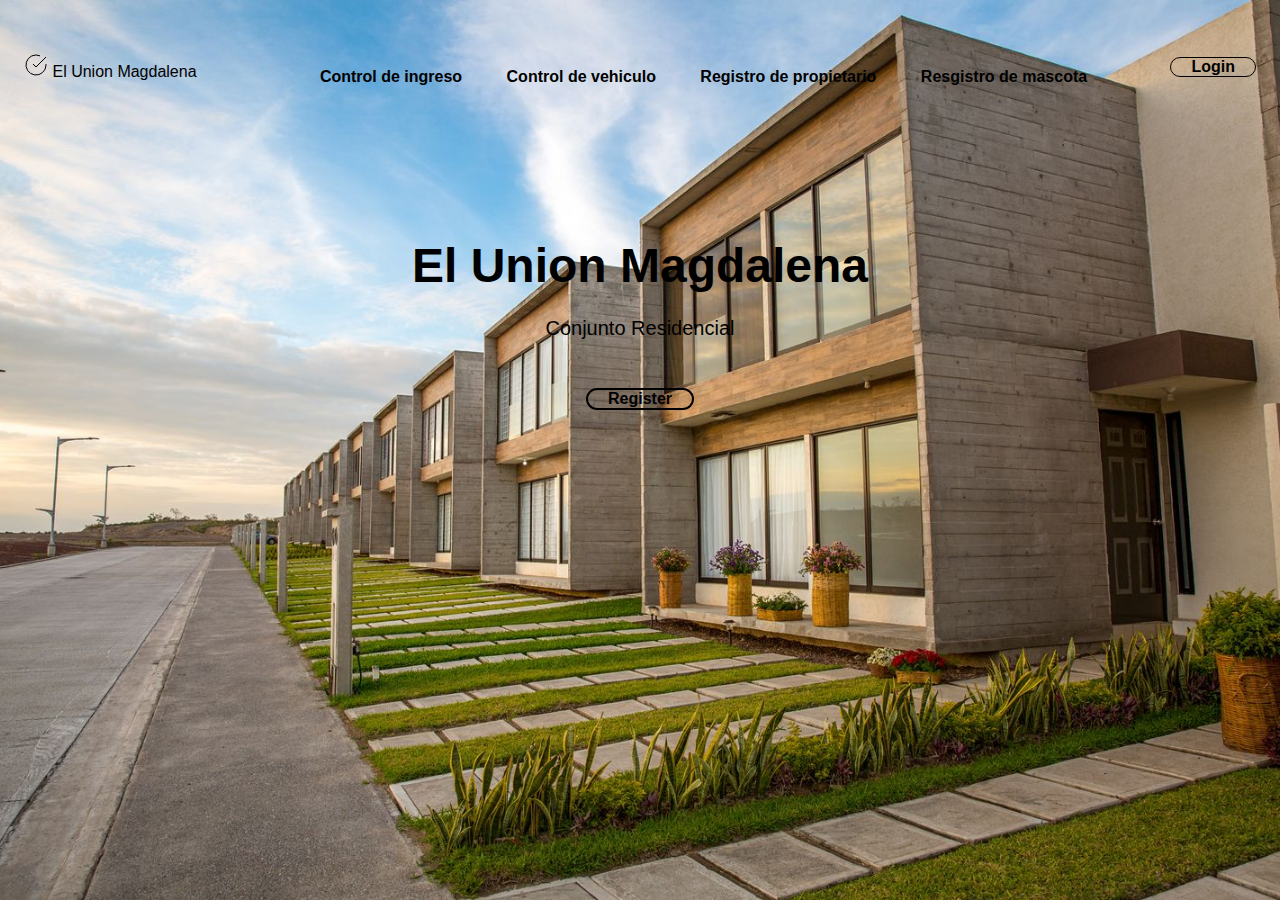
<file: index.html>
<!DOCTYPE html>
<html lang="en">

<head>
    <meta charset="UTF-8">
    <meta name="viewport" content="width=device-width, initial-scale=1.0">
    <title>Principal</title>
    <link rel="stylesheet" href="/estilos/styleIndex.css">
    <link rel="icon" type="image/x-icon" href="/imagenes/twin_tower_vector_twin_building_set_twin_building_icon_icon_188564.ico">
    <script>
        function controlIngreso() {
            window.location.href = 'control_Ingreso.html';
        }

        function registroMascotas() {
            window.location.href = 'registro_mascotas.html';
        }

        function registroResidentes() {
            window.location.href = 'registro_residentes.html';
        }

        function controlVehiculo() {
            window.location.href = 'control_vehiculo.html';
        }
    </script>
</head>

<body>

    <div class="Pagina_principal">
        <header class="Encabezado">
            <div class="Parte_de_arriba">
                <svg class="Chulo" fill="none" height="24" stroke="#000000" strokeLinecap="round" strokeLinejoin="round" strokeWidth="2" viewBox="0 0 24 24" width="24">
              <path d="M22 11.08V12a10 10 0 1 1-5.93-9.14"/>
              <polyline points="22 4 12 14.01 9 11.01" />
            </svg>
                <span class="Titulo_de_Arriba">El Union Magdalena</span>
            </div>
            <nav>
                <ul>
                    <li><a href="#" onclick="controlIngreso()">Control de ingreso</a></li>
                    <li><a href="#" onclick="controlVehiculo()">Control de vehiculo</a></li>
                    <li><a href="#" onclick="registroResidentes()">Registro de propietario</a></li>
                    <li><a href="#" onclick="registroMascotas()">Resgistro de mascota</a></li>
                </ul>
            </nav>
            <a href="#" class="Boton_de_Login">Login</a>
        </header>
        <main class="Titulo_Subtitulo_Boton_de_Empezar">
            <h1 class="Titulo"><span>El Union Magdalena</span></h1>
            <p class="Subtitulo">Conjunto Residencial</p>
            <a href="#" class="BotonEmpienza">Register</a>
        </main>
    </div>
</body>
</html>
</file>
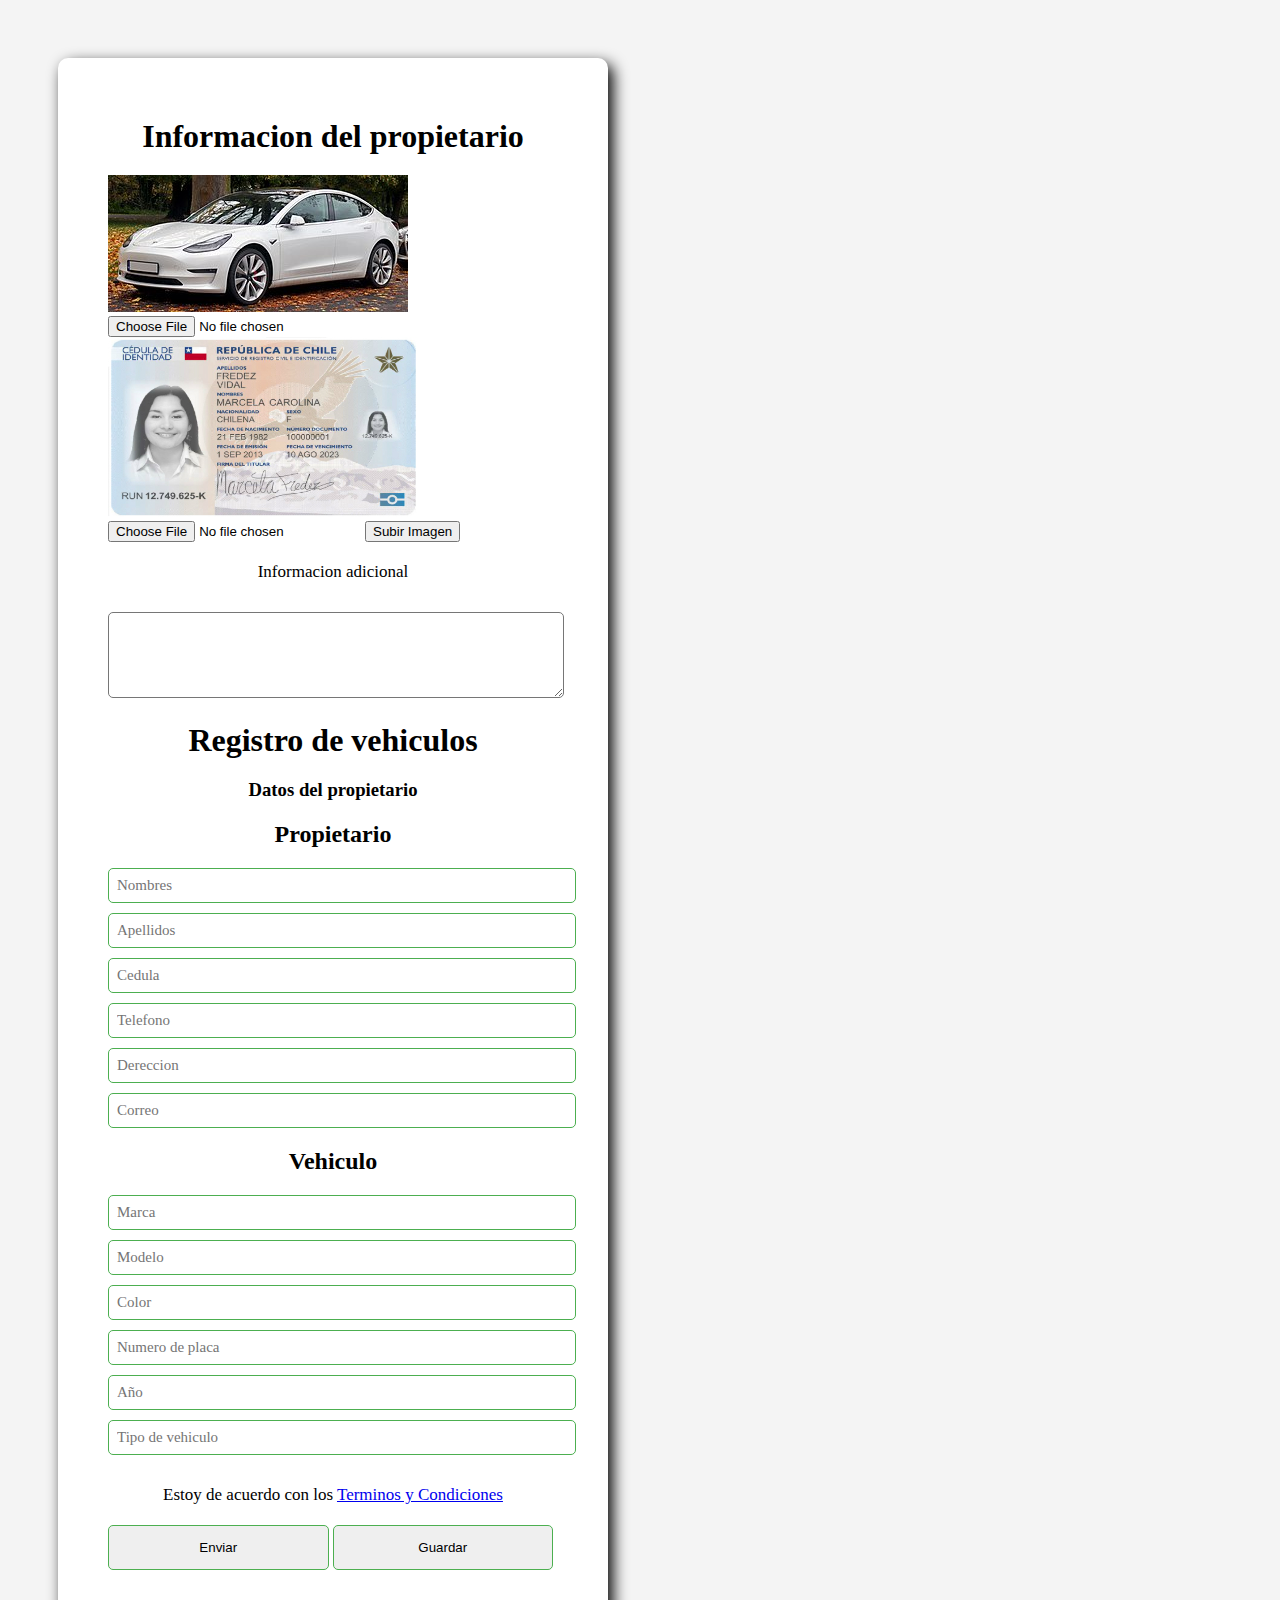
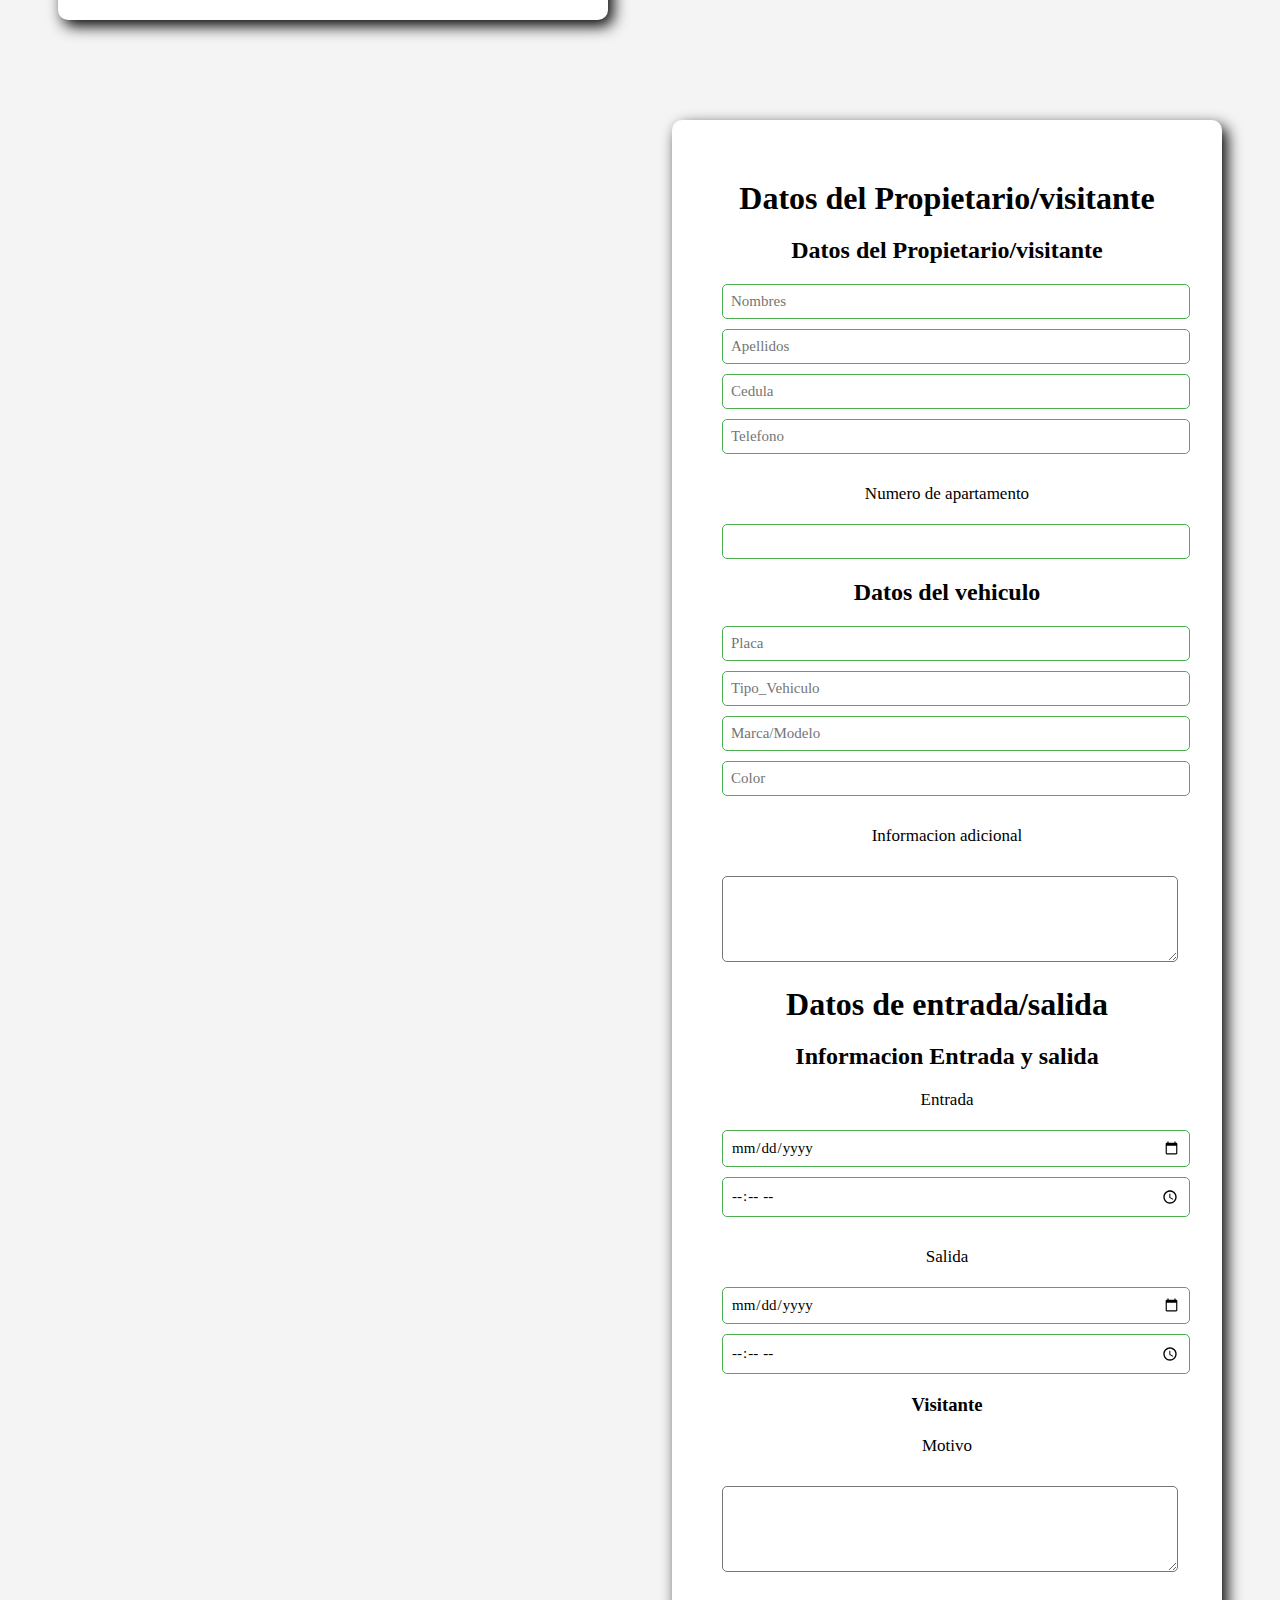
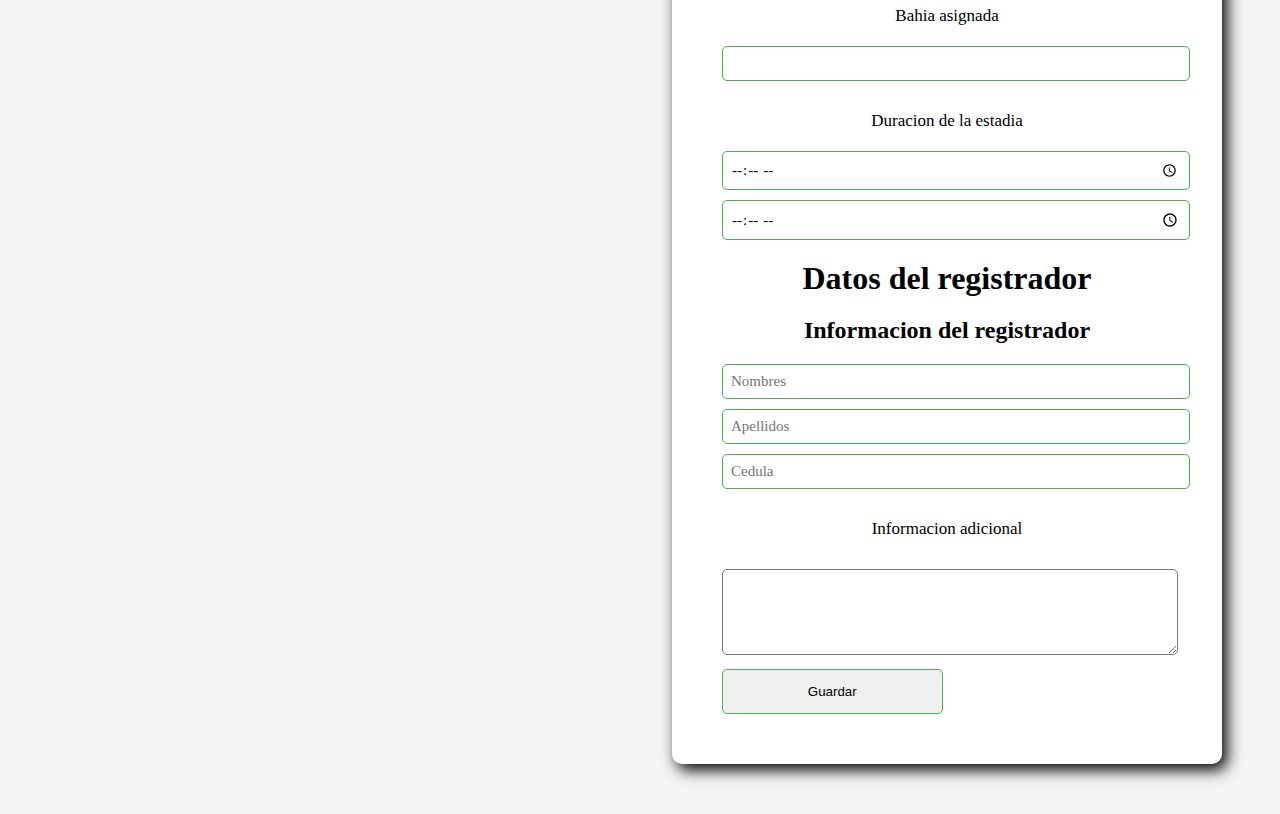
<file: control_vehiculo.html>
<!DOCTYPE html>
<html lang="en">

<head>
    <meta charset="UTF-8">
    <meta name="viewport" content="width=device-width, initial-scale=1.0">
    <title>Registro de carros</title>
    <link rel="stylesheet" href="/estilos/vehiculo_style.css">
    <link rel="icon" type="image/x-icon" href="/imagenes/twin_tower_vector_twin_building_set_twin_building_icon_icon_188564.ico">
    <script>
        function inicio() {
            window.location.href = 'index.html';
        }
    </script>
</head>

<body>
    <div class="Registro_vehiculo">
        <div class="Datos_propietario">
            <div class="Dat_Pro">
                <h1>Informacion del propietario</h1>
            </div>
            <image class="car"><img src="/imagenes/car.jpg"></image>
            <form action="upload.php" method="post" enctype="multipart/form-data">
                <input type="file" name="imagen" accept="image/*" required>
                <image class="docus"><img src="/imagenes/document.jpg" width="310" height="180"></image>
                <form action="upload.php" method="post" enctype="multipart/form-data">
                    <input type="file" name="imagen" accept="image/*" required>
                    <input type="submit" value="Subir Imagen">
                    <p>Informacion adicional</p>
                    <textarea></textarea>
        </div>

        <div class="Reg_Veh">
            <h1>Registro de vehiculos</h1>
        </div>
        <div class="Registro">
            <h3>Datos del propietario</h3>
        </div>
        <div class="Data_prop">
            <div class="D_P">
                <form action="control_vehiculo.html">
                    <h2>Propietario</h2>
                    <input class="prop" name="nombres" id="nombres" placeholder="Nombres">
                    <input class="prop" name="apellidos" id="apellidos" placeholder="Apellidos">
                    <input class="prop" name="cedula" id="cedula" placeholder="Cedula">
                    <input class="prop" name="telefono" id="telefono" placeholder="Telefono">
                    <input class="prop" name="dereccion" id="dereccion" placeholder="Dereccion">
                    <input class="prop" name="correo" id="correo" placeholder="Correo">
                </form>
            </div>
        </div>
        <div class="Data_vehi">
            <div class="D_V">
                <form action="control_vehiculo.html">
                    <h2>Vehiculo</h2>
                    <input class="vehi" name="marca" id="marca" placeholder="Marca">
                    <input class="vehi" name="modelo" id="modelo" placeholder="Modelo">
                    <input class="vehi" name="color" id="color" placeholder="Color">
                    <input class="vehi" name="numero de placa" id="numero" placeholder="Numero de placa">
                    <input class="vehi" name="año" id="año" placeholder="Año">
                    <input class="vehi" name="tipo de vehiculo" id="tipo de vehiculo" placeholder="Tipo de vehiculo">
                </form>
            </div>
            <p class="Terms">Estoy de acuerdo con los <a href="#">Terminos y Condiciones</a></p>
            <button class="button_send" onclick="inicio()" ,onclick="document.location.reload();"><a
                    href="javascript:document.location.reload();"></a>Enviar</button>
            <button class="button_save" onclick="inicio()"><a href=""></a>Guardar</button>
        </div>
    </div>

    <div class="Entrada_salida">
        <div class="Data_Visit"></div>
        <h1>Datos del Propietario/visitante</h1>
        <div class="Data_Vis_Data">
            <div class="D_VI_D">
                <form action="control_vehiculo.html">
                    <h2>Datos del Propietario/visitante</h2>
                    <input class="Vis_Data" name="nombres" id="nombresD" placeholder="Nombres">
                    <input class="Vis_Data" name="apellidos" id="apellidosE" placeholder="Apellidos">
                    <input class="Vis_Data" name="cedula" id="cedulaF" placeholder="Cedula">
                    <input class="Vis_Data" name="telefono" id="telefonoG" placeholder="Telefono">
                </form>
            </div>
            <p>Numero de apartamento</p>
            <input class="apa" type="number" name="#" id="#">
        </div>
        <div class="Data_Vehi_Data">
            <div class="D_VH_D">
                <form action="control_vehiculo.html">
                    <h2>Datos del vehiculo</h2>
                    <input class="Vehi_Data" name="Placa" id="Placa" placeholder="Placa">
                    <input class="Vehi_Data" name="Tipo_Vehiculo" id="Tipo_Vehiculo" placeholder="Tipo_Vehiculo">
                    <input class="Vehi_Data" name="Marca/Modelo" id="Marca/Modelo" placeholder="Marca/Modelo">
                    <input class="Vehi_Data" name="Color" id="Color" placeholder="Color">
                </form>
            </div>
            <p>Informacion adicional</p>
            <textarea></textarea>
        </div>
        <div class="Data_Entra_Sali"></div>
        <h1>Datos de entrada/salida</h1>
        <div class="Data_info_Entra_Sali">
            <div class="D_I_E_S">
                <form action="control_vehiculo.html">
                    <h2>Informacion Entrada y salida</h2>
                    <p>Entrada</p>
                    <input class="Entra_Sali" type="date" name="Entrada" min="2024-10-01" max="2024-10-31" />
                    <input class="Entra_Sali" type="time" name="Entrada" id="Entrada">
                    <p>Salida</p>
                    <input class="Entra_Sali" type="date" name="Salida" min="2024-10-01" max="2024-10-31" />
                    <input class="Entra_Sali" type="time" name="Salida" id="Salida">
                </form>
            </div>
            <h3>Visitante</h3>
            <p>Motivo</p>
            <textarea></textarea>
            <p>Bahia asignada</p>
            <input class="tante" type="number" name="Bahia" id="Bahia">
            <p>Duracion de la estadia</p>
            <input class="tante" type="time" name="Inicio" id="Inicio">
            <input class="tante" type="time" name="Fin" id="Fin">
        </div>
        <div class="Data_tombo"></div>
        <h1>Datos del registrador</h1>
        <div class="Data_info_tombo">
            <h2>Informacion del registrador</h2>
            <input class="regis" name="nombres" id="nombresA" placeholder="Nombres">
            <input class="regis" name="apellidos" id="apellidosB" placeholder="Apellidos">
            <input class="regis" name="cedula" id="cedulaC" placeholder="Cedula">
            <p>Informacion adicional</p>
            <textarea></textarea>
        </div>
        <div class="centar">
            <button class="button_save2" onclick="inicio()" ,onclick="document.location.reload();"><a
                    href="javascript:document.location.reload();"></a>Guardar</button>
        </div>

    </div>
</body>

</html>
</file>
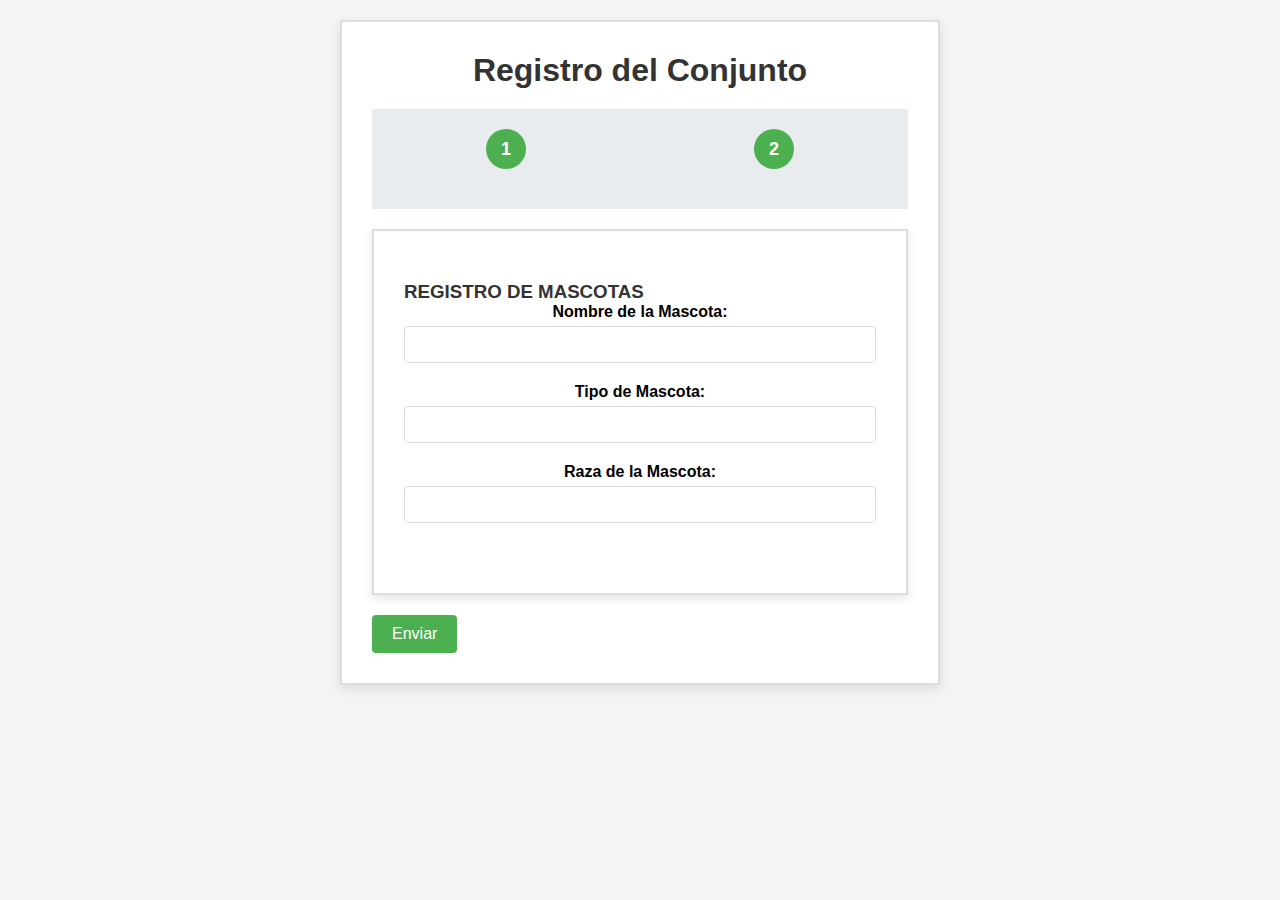
<file: registro_mascotas.html>
<!DOCTYPE html>
<html lang="en">

<head>
    <meta charset="UTF-8">
    <meta name="viewport" content="width=device-width, initial-scale=1.0">
    <title>Registro</title>
    <link rel="stylesheet" href="/estilos/R_Mascota_Style.css">
    <link rel="icon" type="image/x-icon" href="/imagenes/twin_tower_vector_twin_building_set_twin_building_icon_icon_188564.ico">
    <script src="/javaScript/main.js"></script>
    <script>
        function inicio() {
            window.location.href = 'index.html';
        }
    </script>
</head>

<body>
    <!-- Cápsula principal -->
    <div class="Capsula_Pricipal">

        <!-- Nombre del conjunto -->
        <div class="Titulo">
            <center>
                <h1>Registro del Conjunto</h1>
            </center>
        </div>

        <!-- Barra de progreso -->
        <div class="Barra_Progreso">
            <!-- REGISTRO DE PROPIETARIOS -->
            <div class="RegistroPropietarios">1</div>
            <!-- REGISTRO DE MASCOTAS -->
            <div class="RegistroMascotas">2</div>
        </div>
        <!--Capsula principal-->
        <div class="Capsula_Pricipal">
            <!--REGISTRO DE MASCOTAS-->
            <div class="RegistroMascotas"></div>

            <h3>REGISTRO DE MASCOTAS</h3>
            <div class="Colum_R_M">
                <form id="formMascota">
                    <label for="nombreMascota">Nombre de la Mascota:</label>
                    <input type="text" id="nombreMascota" name="nombreMascota" required>
                    <label for="tipoMascota">Tipo de Mascota:</label>
                    <input type="text" id="tipoMascota" name="tipoMascota" required>
                    <label for="razaMascota">Raza de la Mascota:</label>
                    <input type="text" id="razaMascota" name="razaMascota" required>
                </form>
            </div>
        </div>
        <!--Botón de enviar formulario de registro-->
        <div class="Boton_Enviar"></div>
        <a href="#"><button type="submit" class="Boton_Enviar_Completo" onclick="inicio()">Enviar</button></a>
    </div>
    <!--Fin de Cápsula principal-->


</body>

</html>
</file>
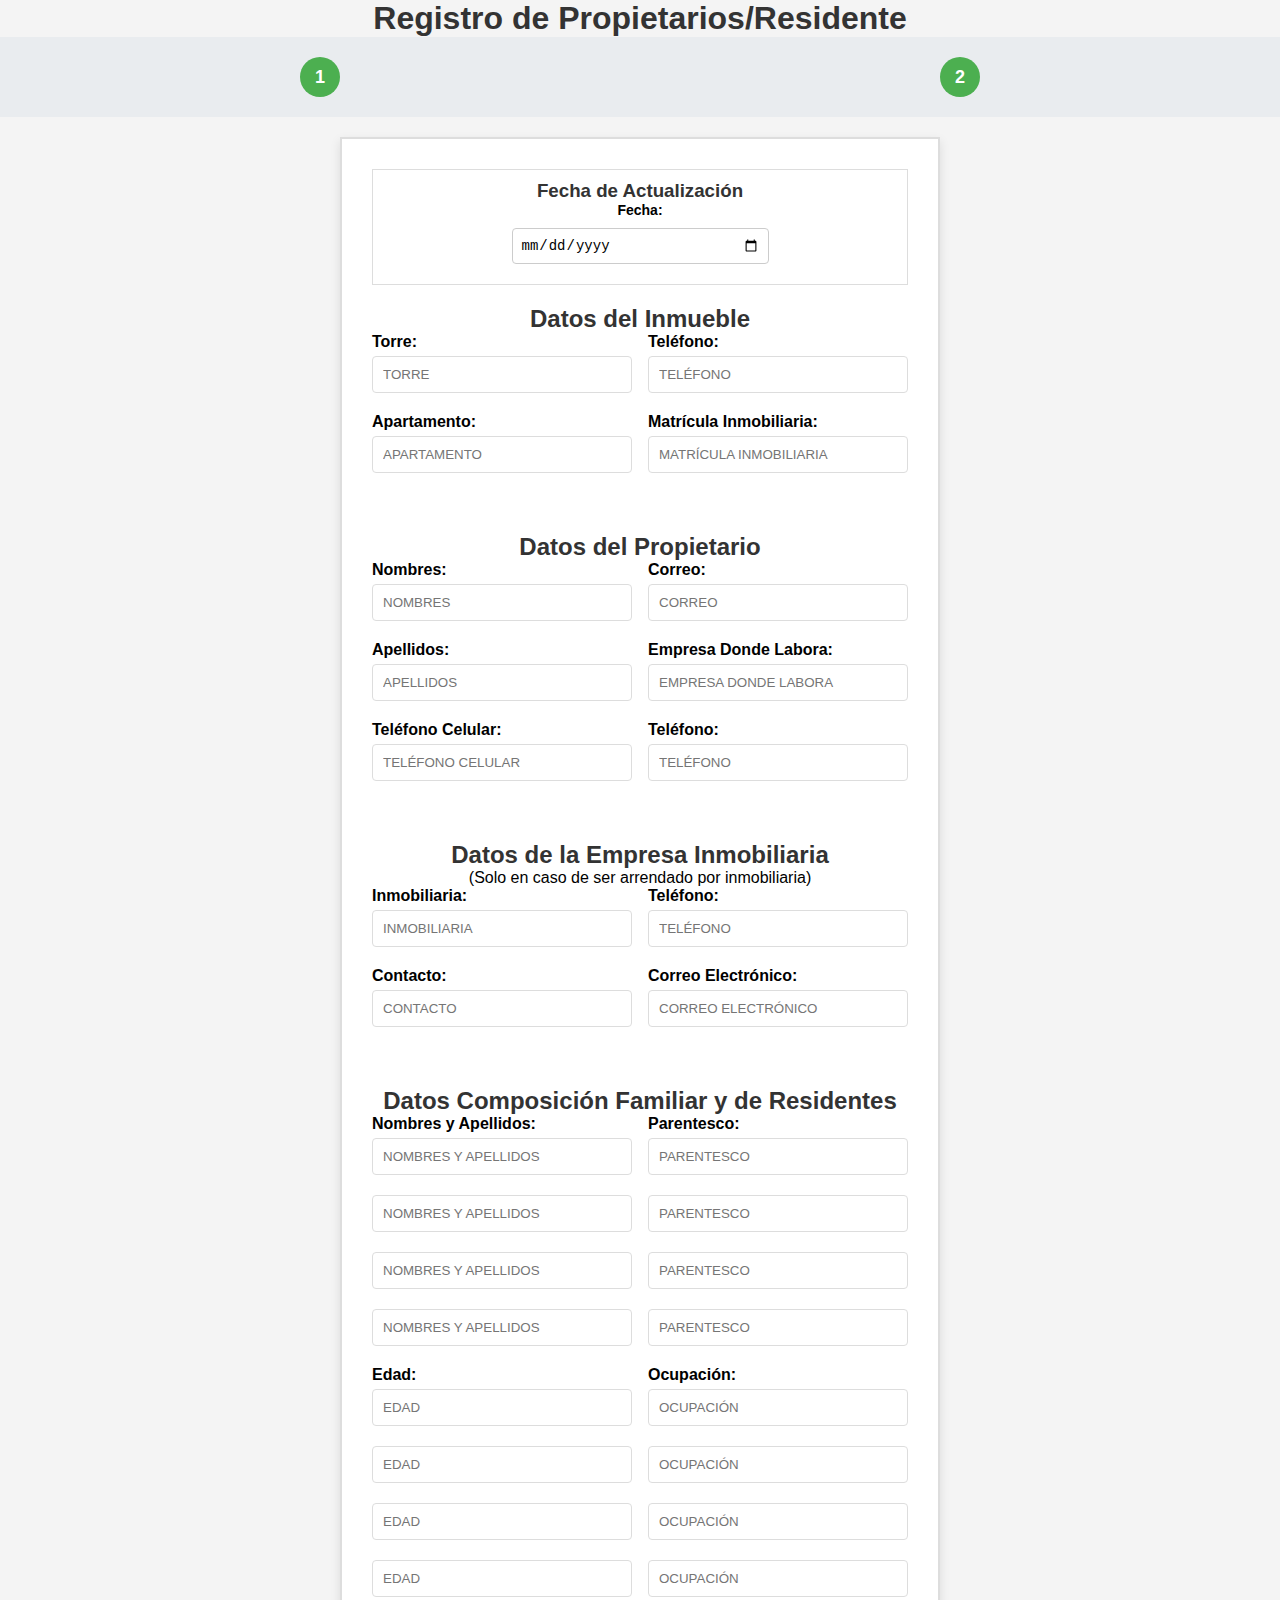
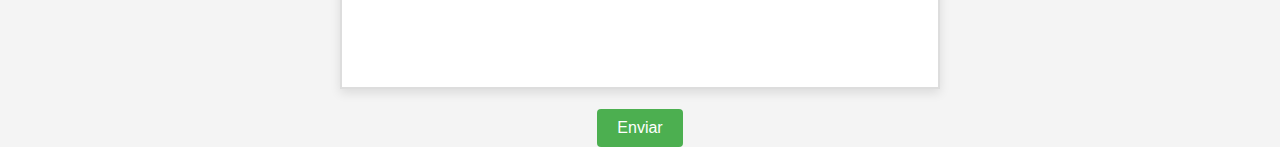
<file: registro_residentes.html>
<!DOCTYPE html>
<html lang="en">

<head>
    <meta charset="UTF-8">
    <meta name="viewport" content="width=device-width, initial-scale=1.0">
    <title>Registro</title>
    <link rel="stylesheet" href="/estilos/Registro_style.css">
    <script src="/javaScript/main.js" defer></script>
    <link rel="icon" type="image/x-icon" href="/imagenes/twin_tower_vector_twin_building_set_twin_building_icon_icon_188564.ico">
    <script>
        function inicio() {
            window.location.href = 'index.html';
        }
    </script>
</head>

<body>
    <!-- Cápsula principal -->
    <div class="Capsula_Pricipal">
        <div class="Titulo">
            <center>
                <h1>Registro de Propietarios/Residente</h1>
            </center>
        </div>
        <!-- Barra de progreso -->

        <div class="Barra_Progreso">
            <!-- REGISTRO DE PROPIETARIOS -->
            <div class="RegistroPropietarios">1</div>
            <!-- REGISTRO DE MASCOTAS -->
            <div class="RegistroMascotas">2</div>
        </div>

        <!-- Sección -->
        <div class="Seccion">
            <!-- Cápsula de Fecha de actualización -->
            <div class="fecha_Actualizacion">
                <center>
                    <h3>Fecha de Actualización</h3>
                </center>
                <div class="Fecha">
                    <form action="Fecha">
                        <label for="fecha" class="Fecha">Fecha:</label>
                        <input type="date" name="party" min="2024-10-01" max="2024-10-31" />
                    </form>
                </div>
            </div>

            <!-- Datos del inmueble -->
            <div class="Datos_Inmueble">
                <center>
                    <h2>Datos del Inmueble</h2>
                </center>
                <div class="D_INM">
                    <form action="Datos_Inmueble">
                        <label for="torre">Torre:</label>
                        <input type="text" id="torre" name="torre" placeholder="TORRE" required>

                        <label for="apartamento">Apartamento:</label>
                        <input type="text" id="apartamento" name="apartamento" placeholder="APARTAMENTO" required>

                        <label for="telefono">Teléfono:</label>
                        <input type="number" id="telefono" name="telefono" placeholder="TELÉFONO">

                        <label for="matricula">Matrícula Inmobiliaria:</label>
                        <input type="text" id="matricula" name="matricula" placeholder="MATRÍCULA INMOBILIARIA">
                    </form>
                </div>
            </div>

            <!-- Datos del propietario -->
            <div class="Datos_Propietario">
                <center>
                    <h2>Datos del Propietario</h2>
                </center>
                <div class="D_P">
                    <form action="Datos_Propietario">
                        <label for="nombre_propietario">Nombres:</label>
                        <input type="text" id="nombre_propietario" name="nombre_propietario" placeholder="NOMBRES" required>

                        <label for="apellido_propietario">Apellidos:</label>
                        <input type="text" id="apellido_propietario" name="apellido_propietario" placeholder="APELLIDOS" required>

                        <label for="telefono_celular_propietario">Teléfono Celular:</label>
                        <input type="text" id="telefono_celular_propietario" name="telefono_celular_propietario" placeholder="TELÉFONO CELULAR" required>

                        <label for="correo_propietario">Correo:</label>
                        <input type="email" id="correo_propietario" name="correo_propietario" placeholder="CORREO" required>

                        <label for="empresa_propietario">Empresa Donde Labora:</label>
                        <input type="text" id="empresa_propietario" name="empresa_propietario" placeholder="EMPRESA DONDE LABORA" required>

                        <label for="telefono_empresa_propietario">Teléfono:</label>
                        <input type="text" id="telefono_empresa_propietario" name="telefono_empresa_propietario" placeholder="TELÉFONO" required>
                    </form>
                </div>
            </div>
            <!-- Datos de la empresa inmobiliaria (Opcional) -->
            <div class="Datos_Inmobiliaria_Opcional">
                <center>
                    <h2>Datos de la Empresa Inmobiliaria</h2>
                    <p>(Solo en caso de ser arrendado por inmobiliaria)</p>
                </center>
                <div class="D_I">
                    <form action="Datos_Inmobiliaria">
                        <label for="inmobiliaria">Inmobiliaria:</label>
                        <input type="text" id="inmobiliaria" name="inmobiliaria" placeholder="INMOBILIARIA">

                        <label for="contacto_inmobiliaria">Contacto:</label>
                        <input type="text" id="contacto_inmobiliaria" name="contacto_inmobiliaria" placeholder="CONTACTO">

                        <label for="telefono_inmobiliaria">Teléfono:</label>
                        <input type="number" id="telefono_inmobiliaria" name="telefono_inmobiliaria" placeholder="TELÉFONO">

                        <label for="correo_inmobiliaria">Correo Electrónico:</label>
                        <input type="email" id="correo_inmobiliaria" name="correo_inmobiliaria" placeholder="CORREO ELECTRÓNICO">
                    </form>
                </div>
            </div>

            <!-- Datos de la composición familiar -->
            <div class="DATOS_COMPOSI_FAMILIAR_RESIDE">
                <center>
                    <h2>Datos Composición Familiar y de Residentes</h2>
                </center>
                <div class="D_C_F">
                    <form action="Datos_Composi_Familiar">
                        <label for="nombre_residente1">Nombres y Apellidos:</label>
                        <input type="text" id="nombre_residente1" name="nombre_residente1" placeholder="NOMBRES Y APELLIDOS">
                        <input type="text" id="nombre_residente2" name="nombre_residente2" placeholder="NOMBRES Y APELLIDOS">
                        <input type="text" id="nombre_residente3" name="nombre_residente3" placeholder="NOMBRES Y APELLIDOS">
                        <input type="text" id="nombre_residente4" name="nombre_residente4" placeholder="NOMBRES Y APELLIDOS">

                        <label for="edad_residente1">Edad:</label>
                        <input type="number" id="edad_residente1" name="edad_residente1" placeholder="EDAD">
                        <input type="number" id="edad_residente2" name="edad_residente2" placeholder="EDAD">
                        <input type="number" id="edad_residente3" name="edad_residente3" placeholder="EDAD">
                        <input type="number" id="edad_residente4" name="edad_residente4" placeholder="EDAD">

                        <label for="parentesco_residente1">Parentesco:</label>
                        <input type="text" id="parentesco_residente1" name="parentesco_residente1" placeholder="PARENTESCO">
                        <input type="text" id="parentesco_residente2" name="parentesco_residente2" placeholder="PARENTESCO">
                        <input type="text" id="parentesco_residente3" name="parentesco_residente3" placeholder="PARENTESCO">
                        <input type="text" id="parentesco_residente4" name="parentesco_residente4" placeholder="PARENTESCO">

                        <label for="ocupacion_residente1">Ocupación:</label>
                        <input type="text" id="ocupacion_residente1" name="ocupacion_residente1" placeholder="OCUPACIÓN">
                        <input type="text" id="ocupacion_residente2" name="ocupacion_residente2" placeholder="OCUPACIÓN">
                        <input type="text" id="ocupacion_residente3" name="ocupacion_residente3" placeholder="OCUPACIÓN">
                        <input type="text" id="ocupacion_residente4" name="ocupacion_residente4" placeholder="OCUPACIÓN">
                    </form>
                </div>
            </div>

        </div>

        <!-- Botón Guardar y Continuar -->
        <div class="Boton_Guardar_Continuar">
            <button type="submit" class="Boton_Guardar_residente" onclick="inicio()">Enviar</button>
        </div>
    </div>
    <!-- Fin Cápsula principal -->
</body>

</html>
</file>
<file: estilos/styleIndex.css>
body {
    background-color: rgb(0, 0, 0);
    background-image: url(/imagenes/Residencia2.jpg);
    background-position: center center;
    background-repeat: no-repeat;
    background-size: cover;
    background-attachment: fixed; 
    color: #000000;
    font-family: sans-serif;
}

nav {
    display: flex;
    align-items: center;
    justify-content: space-between;
    padding-top: 20px;
    padding-left: 5%;
    padding-right: 5%;
    font-weight: bold;
}

ul li {
    display: inline-block;
    padding: 0px 20px;
}

a {
    color: #000000;
    text-decoration: none;
}

header {
    display: flex;
    justify-content: space-between;
    align-items: center;
    padding: 1.5rem 1rem;
}

main {
    text-align: center;
    padding: 5rem 1rem;
}

h1 {
    font-size: 3rem;
    font-weight: bold;
    margin-bottom: 1.5rem;
}

p {
    font-size: 1.25rem;
    margin-bottom: 3rem;
}

.Boton_de_Login {
    display: flex;
    align-items: center;
    justify-content: space-between;
    padding-top: 20px;
    padding-left: 5%;
    padding-right: 5%;
    font-weight: bold;
    display: inline-block;
    padding: 0px 20px;
    color: #000000;
    text-decoration: none;
    border: 1px solid black;
    border-radius: 16px;
    -webkit-border-radius: 16px;
    -moz-border-radius: 16px;
    -ms-border-radius: 16px;
    -o-border-radius: 16px;
}

.BotonEmpienza {
    display: flex;
    align-items: center;
    justify-content: space-between;
    padding-top: 20px;
    padding-left: 5%;
    padding-right: 5%;
    font-weight: bold;
    display: inline-block;
    padding: 0px 20px;
    color: #000000;
    text-decoration: none;
    border: 2px solid;
    border-radius: 16px;
    -webkit-border-radius: 16px;
    -moz-border-radius: 16px;
    -ms-border-radius: 16px;
    -o-border-radius: 16px;
}
</file>
<file: estilos/vehiculo_style.css>
body {
    background-color: #f4f4f4;
}

.Registro_vehiculo {
    background-color: #FFFFFF;
    margin: 50px;
    margin-top: 50px;
    width: 450px;
    padding: 50px;
    float: left;
    border-radius: 10px;
    box-shadow: 5px 6px 15px #000;
}

.Entrada_salida {
    background-color: #FFFFFF;
    margin: 50px;
    margin-top: 50px;
    width: 450px;
    padding: 50px;
    float: right;
    border-radius: 10px;
    box-shadow: 5px 6px 15px #000;
}

.regis {
    width: 100%;
    background-color: #ffffff;
    padding: 8px;
    border-radius: 5px;
    margin-bottom: 10px;
    border: 1px solid #4CAF50;
    font-family: 'calibri';
    font-size: 15px
}

.tante {
    width: 100%;
    background-color: #ffffff;
    padding: 8px;
    border-radius: 5px;
    margin-bottom: 10px;
    border: 1px solid #4CAF50;
    font-family: 'calibri';
    font-size: 15px
}

.Entra_Sali {
    width: 100%;
    background-color: #ffffff;
    padding: 8px;
    border-radius: 5px;
    margin-bottom: 10px;
    border: 1px solid #4CAF50;
    font-family: 'calibri';
    font-size: 15px
}

.Vehi_Data {
    width: 100%;
    background-color: #ffffff;
    padding: 8px;
    border-radius: 5px;
    margin-bottom: 10px;
    border: 1px solid #4CAF50;
    font-family: 'calibri';
    font-size: 15px
}

.Vis_Data {
    width: 100%;
    background-color: #ffffff;
    padding: 8px;
    border-radius: 5px;
    margin-bottom: 10px;
    border: 1px solid #4CAF50;
    font-family: 'calibri';
    font-size: 15px
}

.apa {
    width: 100%;
    background-color: #ffffff;
    padding: 8px;
    border-radius: 5px;
    margin-bottom: 10px;
    border: 1px solid #4CAF50;
    font-family: 'calibri';
    font-size: 15px
}

.vehi {
    width: 100%;
    background-color: #ffffff;
    padding: 8px;
    border-radius: 5px;
    margin-bottom: 10px;
    border: 1px solid #4CAF50;
    font-family: 'calibri';
    font-size: 15px
}

.prop {
    width: 100%;
    background-color: #ffffff;
    padding: 8px;
    border-radius: 5px;
    margin-bottom: 10px;
    border: 1px solid #4CAF50;
    font-family: 'calibri';
    font-size: 15px
}

h3 {
    margin-top: 10px;
    margin-bottom: 20px;
    font-family: 'calibri';
    text-align: center;
}

h2 {
    margin-top: 10px;
    margin-bottom: 20px;
    font-family: 'calibri';
    text-align: center;
}

h1 {
    margin-top: 10px;
    margin-bottom: 20px;
    font-family: 'calibri';
    text-align: center;
}

.Data_vehi .button_send {
    border: none;
    color: rgb(0, 0, 0);
    padding: 14px 28px;
    cursor: pointer;
    border-radius: 5px;
    width: 49%;
    border: 1px solid #4CAF50;
}

.Data_vehi .button_save {
    border: none;
    color: rgb(0, 0, 0);
    padding: 14px 28px;
    cursor: pointer;
    border-radius: 5px;
    width: 49%;
    border: 1px solid #4CAF50;
}

.Entrada_salida .button_save2 {
    border: none;
    color: rgb(0, 0, 0);
    padding: 14px 28px;
    cursor: pointer;
    border-radius: 5px;
    width: 49%;
    border: 1px solid #4CAF50;
}

.Entrada_salida p {
    margin-top: 20px;
    margin-bottom: 20px;
    font-family: 'calibri';
    text-align: center;
    font-size: 17px;
}

.Registro_vehiculo p {
    margin-top: 20px;
    margin-bottom: 20px;
    font-family: 'calibri';
    text-align: center;
    font-size: 17px;
}

.Entrada_salida textarea {
    width: 100%;
    height: 80px;
    border-radius: 5px;
    margin-top: 10px;
    margin-bottom: 10px;
}

.Registro_vehiculo textarea {
    width: 100%;
    height: 80px;
    border-radius: 5px;
    margin-top: 10px;
    margin-bottom: 10px;
}
</file>
<file: estilos/R_Mascota_Style.css>
/* CSS Reset */

* {
    box-sizing: border-box;
    margin: 0;
    padding: 0;
}

body {
    font-family: Arial, sans-serif;
    background-color: #f4f4f4;
}

h1,
h2,
h3 {
    color: #333;
}


/* BARRA DE PROGRESO */

.Barra_Progreso {
    display: flex;
    justify-content: space-around;
    padding: 20px 0;
    background-color: #e9ecef;
    margin-bottom: 20px;
}

.Barra_Progreso div {
    display: flex;
    justify-content: center;
    align-items: center;
    width: 40px;
    height: 40px;
    border-radius: 50%;
    background-color: #4CAF50;
    color: white;
    font-weight: bold;
    font-size: 18px;
}


/* Contenedor Sección */

.Capsula_Pricipal {
    border: 2px solid #ddd;
    max-width: 600px;
    margin: 20px auto;
    padding: 30px;
    background-color: white;
    box-shadow: 0 4px 10px rgba(0, 0, 0, 0.1);
}


/* Nombre del conjunto */

.Titulo {
    text-align: center;
    margin-bottom: 20px;
}


/* REGISTRO DE MASCOTAS */

.RegistroMascotas {
    margin-bottom: 20px;
}

.Colum_R_M {
    margin-bottom: 20px;
}


/* Formulario de registro de mascotas */

#formMascota {
    display: flex;
    flex-direction: column;
    align-items: center;
}

#formMascota label {
    font-weight: bold;
    margin-bottom: 5px;
}

#formMascota input[type="text"] {
    width: 100%;
    padding: 10px;
    margin-bottom: 20px;
    border: 1px solid #ddd;
    border-radius: 4px;
}

#formMascota input[type="text"]:focus {
    border-color: #4CAF50;
    outline: none;
}


/* Botón de enviar formulario de registro */

.Boton_Enviar {
    text-align: center;
    margin-top: 20px;
}

.Boton_Enviar_Completo {
    background-color: #4CAF50;
    color: white;
    padding: 10px 20px;
    border: none;
    border-radius: 4px;
    cursor: pointer;
    font-size: 16px;
    transition: background-color 0.3s ease;
}

.Boton_Enviar_Completo:hover {
    background-color: #3e8e41;
}
</file>
<file: estilos/Registro_style.css>
/* CSS Reset */

* {
    box-sizing: border-box;
    margin: 0;
    padding: 0;
}

body {
    font-family: Arial, sans-serif;
    background-color: #f4f4f4;
}

h1,
h2,
h3 {
    color: #333;
}


/* BARRA DE PROGRESO */

.Barra_Progreso {
    display: flex;
    justify-content: space-around;
    padding: 20px 0;
    background-color: #e9ecef;
    margin-bottom: 20px;
}

.Barra_Progreso div {
    display: flex;
    justify-content: center;
    align-items: center;
    width: 40px;
    height: 40px;
    border-radius: 50%;
    background-color: #4CAF50;
    color: white;
    font-weight: bold;
    font-size: 18px;
}


/* Contenedor Sección */

.Seccion {
    border: 2px solid #ddd;
    max-width: 600px;
    margin: 20px auto;
    padding: 30px;
    background-color: white;
    box-shadow: 0 4px 10px rgba(0, 0, 0, 0.1);
}


/* Fecha de actualización */

.fecha_Actualizacion {
    border: 1px solid #ddd;
    padding: 10px;
    margin-bottom: 20px;
}

.Fecha {
    text-align: center;
    font-weight: bold;
    font-size: 14px;
}

input[type="date"] {
    display: block;
    margin: 10px auto;
    padding: 8px;
    font-size: 14px;
    width: 50%;
    border: 1px solid #ccc;
    border-radius: 4px;
}


/* Datos del Inmueble, Propietario y Arrendatario */

label {
    display: block;
    font-weight: bold;
    margin-bottom: 5px;
}

input[type="text"],
input[type="number"],
input[type="email"] {
    width: 100%;
    padding: 10px;
    margin-bottom: 20px;
    border: 1px solid #ddd;
    border-radius: 4px;
}

input[type="text"]:focus,
input[type="number"]:focus,
input[type="email"]:focus,
input[type="date"]:focus {
    border-color: #4CAF50;
    outline: none;
}


/* COLUMNAS */

.D_INM,
.D_I,
.D_P,
.D_C_F {
    columns: 4 200px;
}


/* Botón Guardar y Continuar */

.Boton_Guardar_Continuar {
    text-align: center;
    margin-top: 20px;
}

.Boton_Guardar_residente {
    background-color: #4CAF50;
    color: white;
    padding: 10px 20px;
    border: none;
    border-radius: 4px;
    cursor: pointer;
    font-size: 16px;
    transition: background-color 0.3s ease;
}

.Boton_Guardar_residente:hover {
    background-color: #3e8e41;
}


/* Estilos adicionales */

.Datos_Inmueble,
.Datos_Propietario,
.Datos_Arrendatario,
.Datos_Inmobiliaria_Opcional,
.DATOS_COMPOSI_FAMILIAR_RESIDE {
    margin-bottom: 40px;
}

.Datos_Inmueble h2,
.Datos_Propietario h2,
.Datos_Arrendatario h2,
.Datos_Inmobiliaria_Opcional h2,
.DATOS_COMPOSI_FAMILIAR_RESIDE h2 {
    margin-top: 20px;
}
</file>
